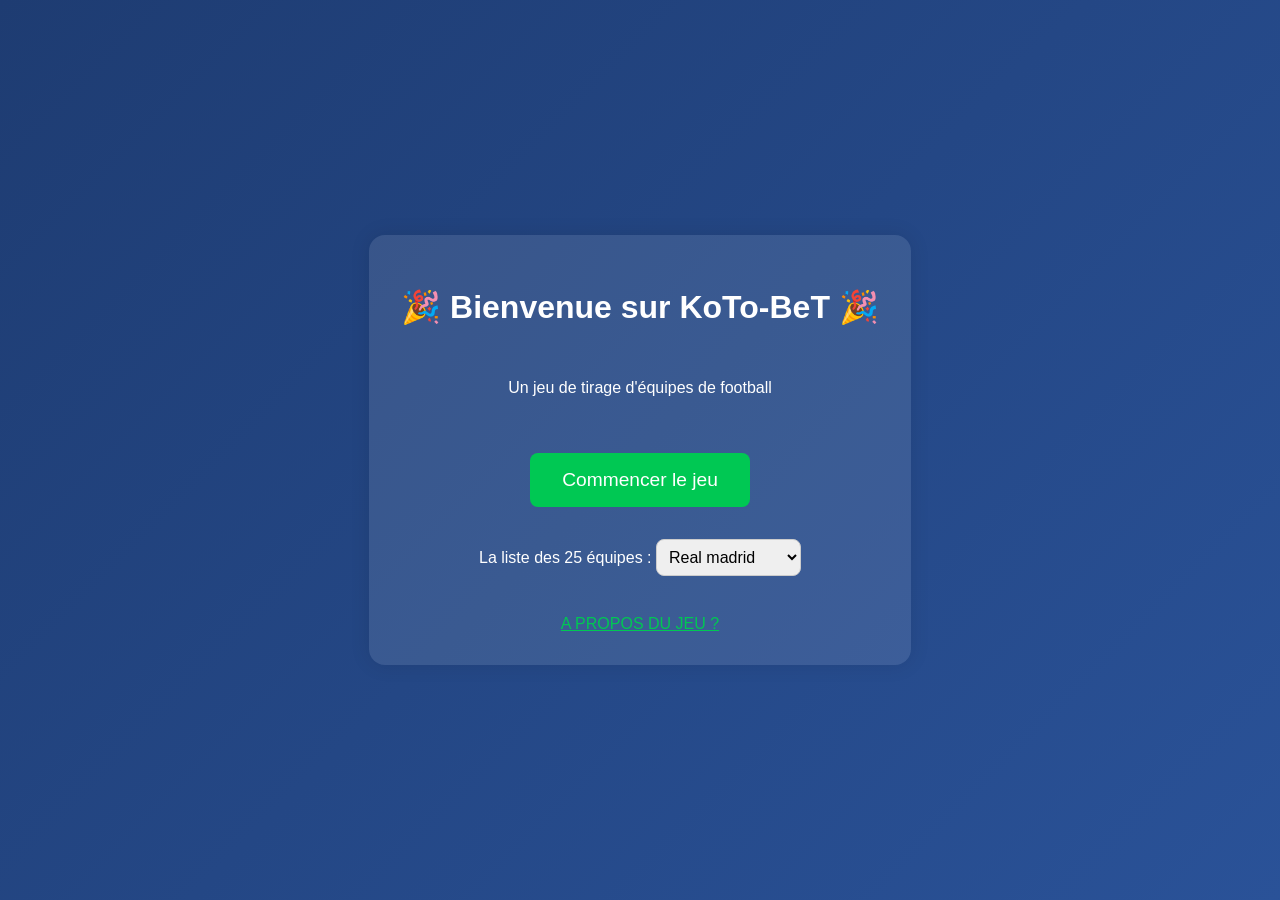
<file: index.html>
<!DOCTYPE html>
<html lang="fr">
<head>
  <meta charset="UTF-8" />
  <meta name="viewport" content="width=device-width, initial-scale=1.0" />
  <title>Bienvenue sur KoTo-BeT</title>
  <link rel="stylesheet" href="welcome.css" />
  <link rel="icon" type="image/png"  href="ChatGPT Image 29 avr. 2025, 20_20_49.png" />
</head>
<!-- <body>  <div class="container"> -->
  <!-- <div  class="list">
    <h4>LISTE DES EQUIPES ✍️ </h4>
    <ul>
      <li> 1 - REAL MADRID</li>
      <li> 2 - BARCELONE</li>
      <li> 3 - LIVERPOOL</li>
      <li> 4 - MAN UNITED</li>
      <li> 5 - CHELSEA</li>
      <li> 6 - ARSENAL</li>
      <li> 7 - BAYERN MUNICH</li>
      <li> 8 - PSG  </li>
      <li> 9 - JUVENTUS</li>
      <li> 10 - AC MILAN</li>
      <li> 11 - INTER</li>
      <li> 12 - MAN CITY</li>
      <li> 13 - ATM</li>
      <li> 14 - NAPOLI</li>
      <li> 15 - DORTMUND</li>
      <li> 16 - TOTTENHAM</li>
      <li> 17 - AJAX </li>
      <li> 18 - ROMA </li>
      <li> 19 - SEVILLE </li>
      <li> 20 - LAZIO</li>
      <li> 21 - PORTO </li>
      <li> 22 - BENFICA</li>
      <li> 23 - GALA</li>
      <li> 24 - CELTIC</li>
      <li> 25 - VALENCE</li>
    </ul>

  </div>
</div> -->

  <div class="welcome-container">
    <h1>🎉 Bienvenue sur KoTo-BeT 🎉</h1>
    <p>Un jeu de tirage d'équipes de football</p>
    <a href="welcomes.html" class="start-btn">Commencer le jeu</a>
  <div class="team" id="team">
      <label for="team"> La liste des 25 équipes :</label>
   <select id="team" name="team">
     <option value=""> Real madrid</option>
     <option value="">Barcelone </option>
     <option value=""> Liverpool</option>
     <option value="">Man united</option>
     <option value="">Chelsea</option>
     <option value="">Arsenal</option>
     <option value="">Bayern munich</option>
     <option value="">PSG</option>
     <option value="">Juventus</option>
     <option value="">AC Milan </option>          
     <option value="">Inter</option>
     <option value="">Man city</option>
     <option value="">ATM</option>
     <option value="">Napoli</option>
     <option value="">Dortmund</option>
     <option value="">Tothenham</option>
     <option value="">Ajax</option>
     <option value="">Roma</option>
     <option value="">Seville</option>
     <option value="">Lazio</option>
     <option value="">Porto</option>
     <option value="">Benfica</option>
     <option value="">Galatasaray</option>
     <option value="">Celtic</option>
     <option value="">Valence</option>
   </select>
  </div>
  <a href="notice.html">A PROPOS DU JEU ?</a>
  </div>

 
  
</body>
</html>
<!-- "REAL MADRID","BARCELONE","LIVERPOOL","MAN UNITED","CHELSEA",
"ARSENAL","BAYERN MUNICH","PSG","JUVENTUS","AC MILAN",
"INTER","MAN CITY","ATM","NAPOLI","DORTMUND","TOTTENHAM",
"AJAX","ROMA","SEVILLE","LAZIO","PORTO","BENFICA","GALA",
"CELTIC","VALENCE" -->
</file>
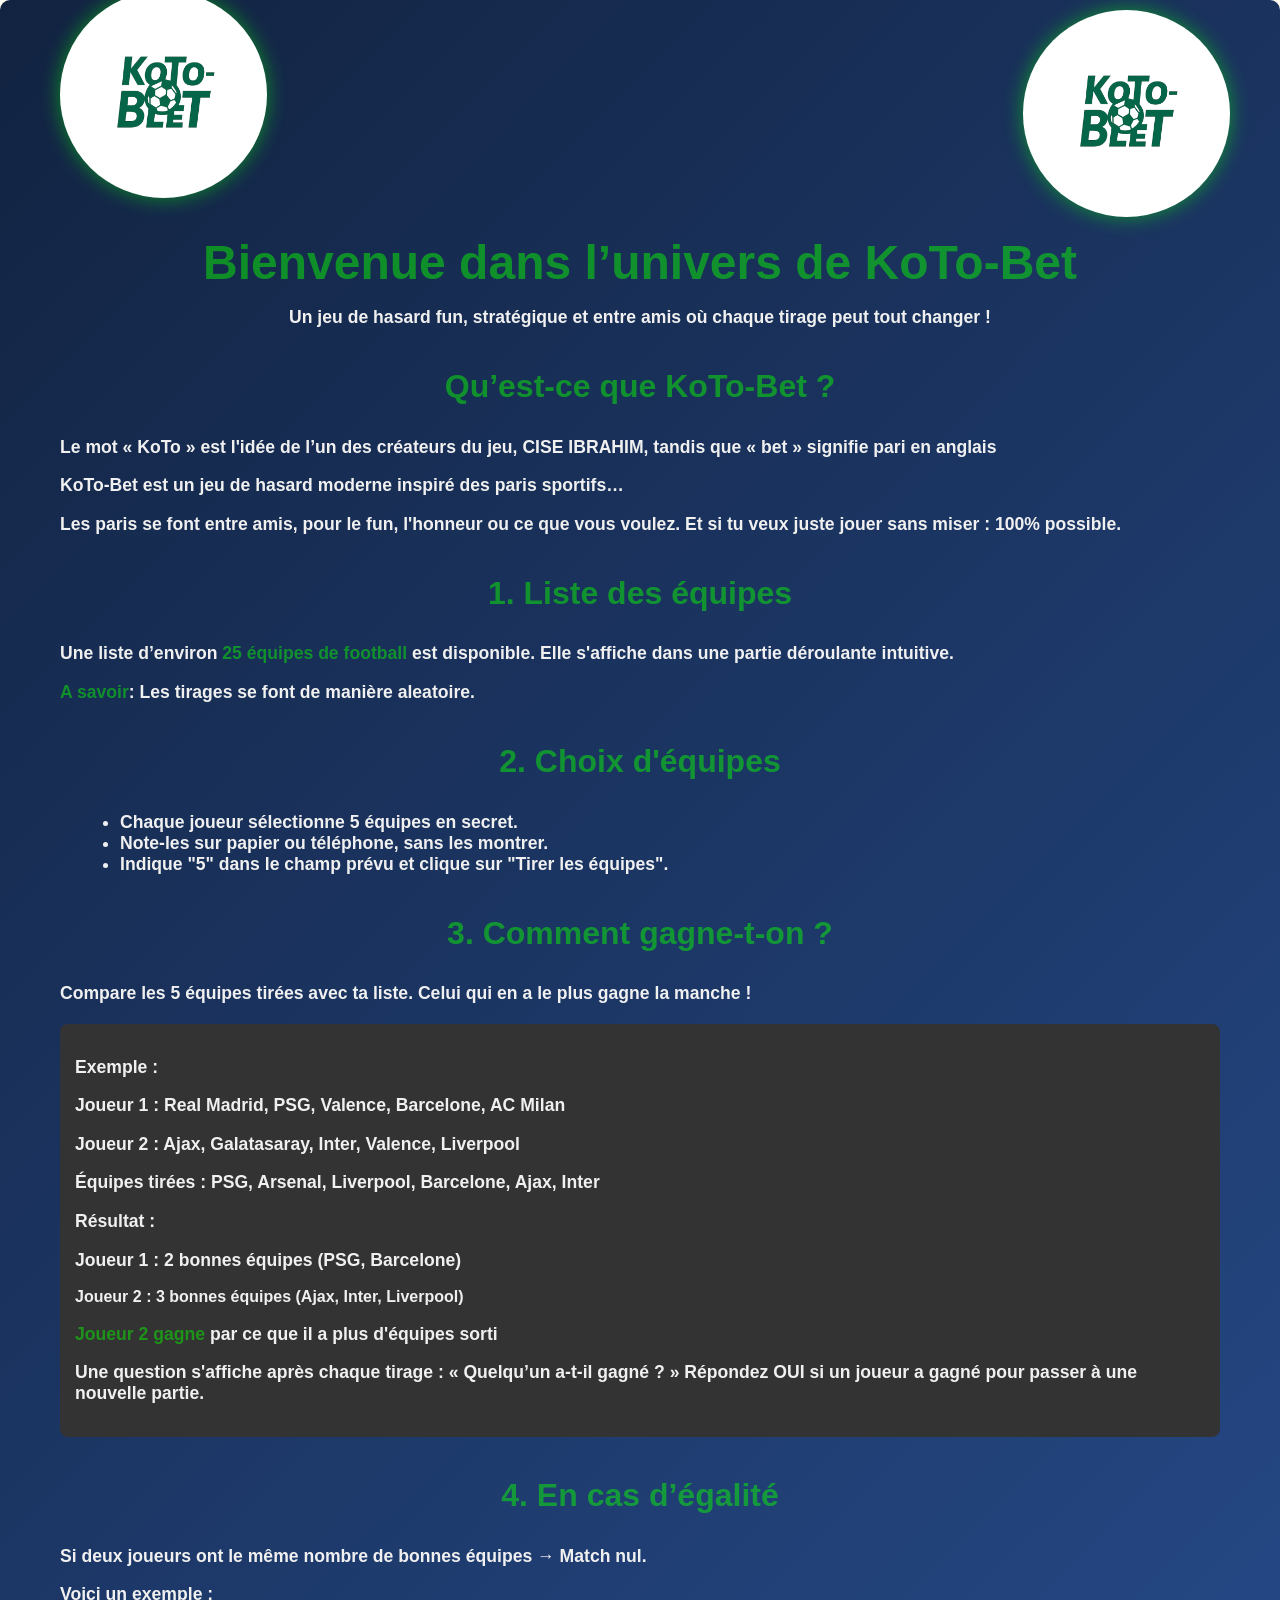
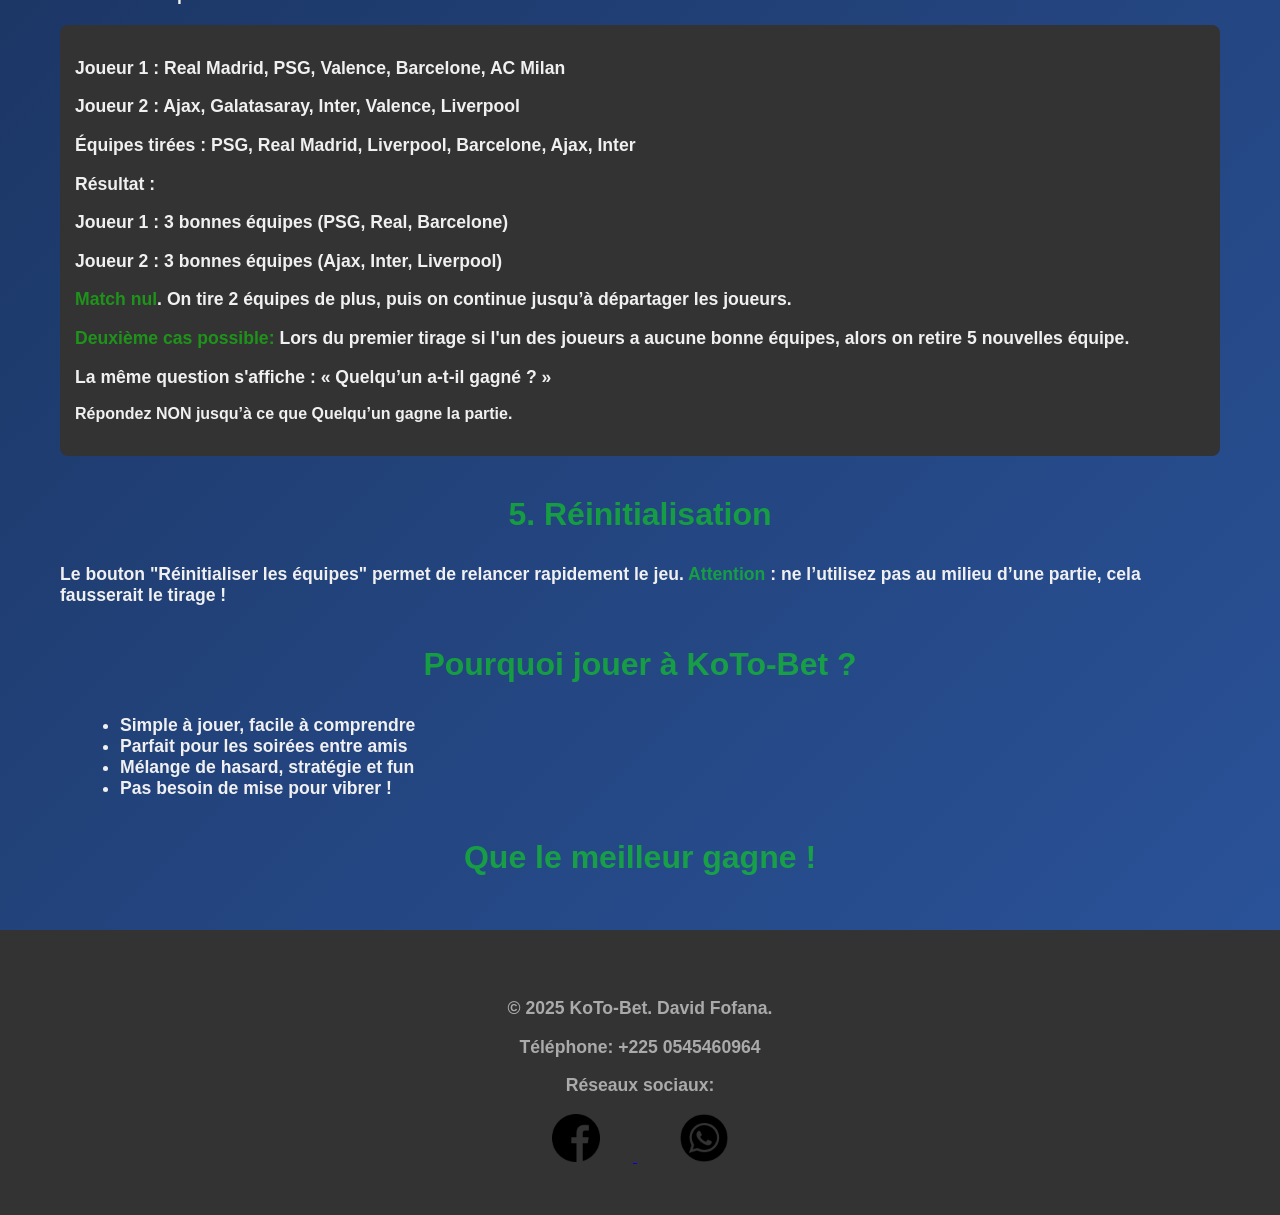
<file: notice.html>
<!DOCTYPE html>
<html lang="en">
<head>
    <meta charset="UTF-8">
    <meta name="viewport" content="width=device-width, initial-scale=1.0">
    <title>comment jouer ?</title>
    <link rel="stylesheet" href="notice.css">
    <link rel="icon" type="image/png"  href="ChatGPT Image 29 avr. 2025, 20_20_49.png" />
</head>
<body>
    
    <div class="container">
      <img src="ChatGPT Image 29 avr. 2025, 20_20_49.png" alt="logo" class="logo">
      <img src="ChatGPT Image 29 avr. 2025, 20_20_49.png" alt="logo" class="logo2">
        <h1> Bienvenue dans l’univers de KoTo-Bet</h1>
        <p id="center"><strong>Un jeu de hasard fun, stratégique et entre amis où chaque tirage peut tout changer !</p>
    
        <h2> Qu’est-ce que KoTo-Bet ?</h2>
        <p>Le mot « KoTo » est l'idée de l’un des créateurs du jeu, CISE IBRAHIM, tandis que « bet » signifie pari en anglais</p>
        <p>KoTo-Bet est un jeu de hasard moderne inspiré des paris sportifs… </p>
        <p>Les paris se font entre amis, pour le fun, l'honneur ou ce que vous voulez. Et si tu veux juste jouer sans miser : <strong>100% possible</strong>.</p>
    
        <h2> 1. Liste des équipes</h2>
        <p>Une liste d’environ <span class="highlight">25 équipes de football</span> est disponible. Elle s'affiche dans une partie déroulante intuitive. </p>
        <p><span class="highlight">A savoir</span>: Les tirages se font de manière aleatoire. </p>
    
        <h2> 2. Choix d'équipes</h2>
        <ul>
          <li>Chaque joueur sélectionne <strong>5 équipes en secret</strong>.</li>
          <li>Note-les sur papier ou téléphone, sans les montrer.</li>
          <li>Indique "5" dans le champ prévu et clique sur "Tirer les équipes".</li>
        </ul>
    
        <h2> 3. Comment gagne-t-on ?</h2>
        <p>Compare les 5 équipes tirées avec ta liste. Celui qui en a le plus gagne la manche !</p>
        <div class="example">
          <p><strong>Exemple :</strong></p>
          <p><strong>Joueur 1 :</strong> Real Madrid, PSG, Valence, Barcelone, AC Milan</p>
          <p><strong>Joueur 2 :</strong> Ajax, Galatasaray, Inter, Valence, Liverpool</p>
          <p><strong>Équipes tirées :</strong> PSG, Arsenal, Liverpool, Barcelone, Ajax, Inter</p>
          <P> Résultat :

           <P>Joueur 1 : 2 bonnes équipes (PSG, Barcelone)</P>
            
            Joueur 2 : 3 bonnes équipes (Ajax, Inter, Liverpool)
            </P>
           <P><span class="highlight"> Joueur 2 gagne</span> par ce que il a plus d'équipes sorti</P>
          <P>Une question s'affiche après chaque tirage : « Quelqu’un a-t-il gagné ? »
             Répondez OUI si un joueur a gagné pour passer à une nouvelle partie.</P>
        </div>
    
        <h2> 4. En cas d’égalité</h2>
        <p>Si deux joueurs ont le même nombre de bonnes équipes → <strong>Match nul</strong>.</p>
        <P>Voici un exemple :</P>
    <div class="example">
        <p><strong>Joueur 1 :</strong> Real Madrid, PSG, Valence, Barcelone, AC Milan</p>
        <p><strong>Joueur 2 :</strong> Ajax, Galatasaray, Inter, Valence, Liverpool</p>
        <p><strong>Équipes tirées :</strong> PSG, Real Madrid, Liverpool, Barcelone, Ajax, Inter</p>
        <p>Résultat :</p>
 
            <P>Joueur 1 : 3 bonnes équipes (PSG, Real, Barcelone)</P>
            
            <P>Joueur 2 : 3 bonnes équipes (Ajax, Inter, Liverpool)</P>
            <P><span class="highlight"> Match nul</span>. On tire 2 équipes de plus, puis on continue jusqu’à départager les joueurs.</p>
            <p><span class="highlight">Deuxième cas possible:</span> Lors du premier tirage si l'un des joueurs a aucune bonne équipes, alors on retire 5 nouvelles équipe. </p>
            
           <p> La même question s'affiche : « Quelqu’un a-t-il gagné ? »</p>
             Répondez NON jusqu’à ce que Quelqu’un gagne la partie.</p>
    </div>
    
        <h2> 5. Réinitialisation</h2>
        <p>Le bouton "Réinitialiser les équipes" permet de relancer rapidement le jeu. <span class="highlight">Attention</span> : ne l’utilisez pas au milieu d’une partie, cela fausserait le tirage !</p>
    
        <h2>Pourquoi jouer à KoTo-Bet ?</h2>
        <ul>
          <li>Simple à jouer, facile à comprendre</li>
          <li> Parfait pour les soirées entre amis</li>
          <li> Mélange de hasard, stratégie et fun</li>
          <li> Pas besoin de mise pour vibrer !</li>
        </ul>
    
        <h2 style="text-align: center;">Que le meilleur gagne ! </h2>
      </div>
    
      <footer>
        <p> &copy; 2025 KoTo-Bet. David Fofana.</p>
        <p>Téléphone: +225 0545460964</p>
        <p> Réseaux sociaux:</p>
        <a href="https://www.facebook.com/David Fofana" target="_blank">
          <img src="facebook (1).png" alt="logo3" class="logo3">
        </a>
        <a href="https://wa.me/2250545460964" target="_blank"">
          <img src="whatsapp.png" alt="logo4" class="logo4">
        </a>

      </footer>
</body>
</html>
</file>
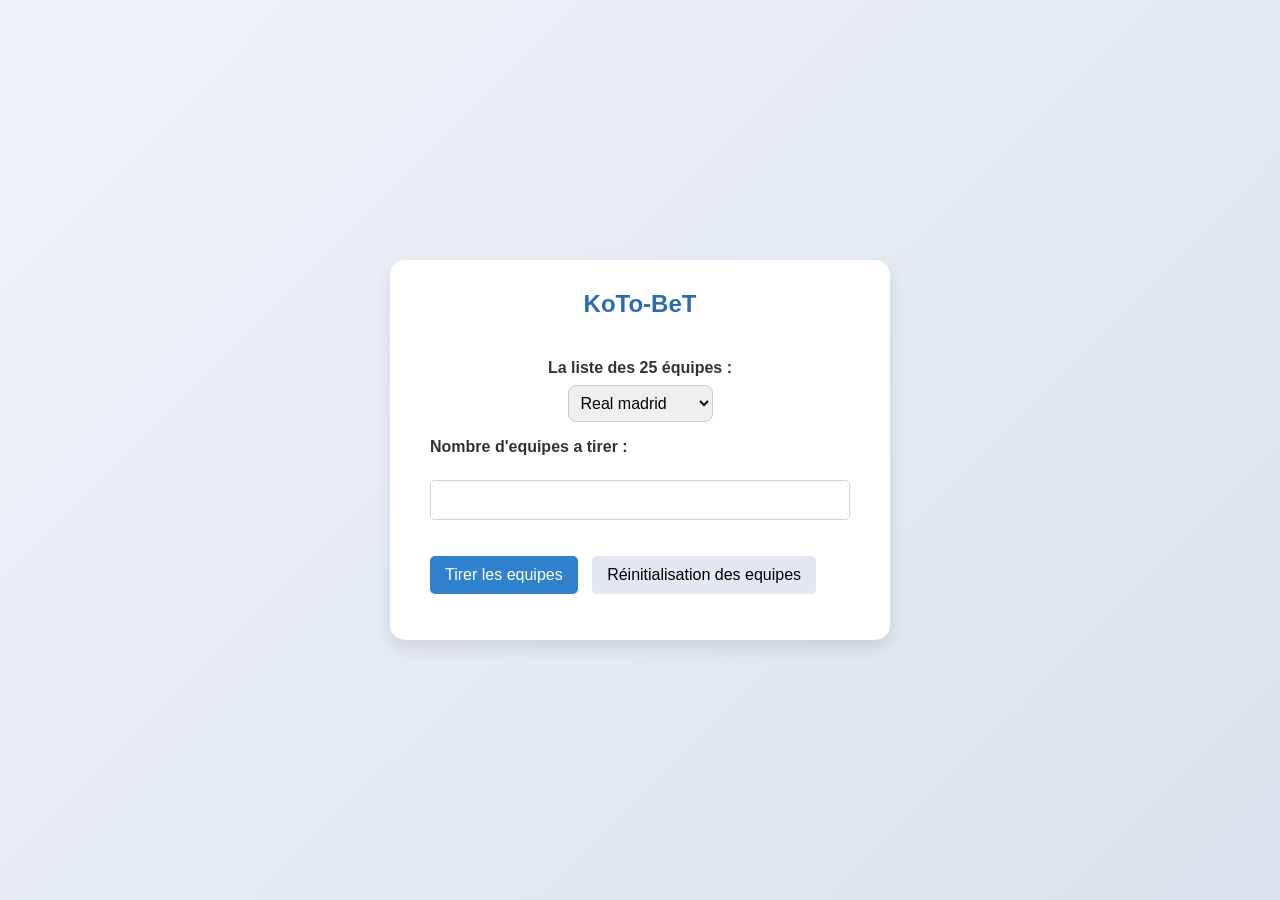
<file: welcomes.html>
<!DOCTYPE html>
<html lang="fr">
<head>
    <meta charset="UTF-8">
    <meta name="viewport" content="width=device-width, initial-scale=1.0">
    <title>koto-bet</title>
    <link rel="stylesheet" href="styles.css">
     <link rel="icon" type="image/png"  href="ChatGPT Image 29 avr. 2025, 20_20_49.png" />
</head>
<body>
  <!-- <div class="containe">
    <div  class="list">
      <h4>LISTE DES EQUIPES ✍️ </h4>
      <ul>
        <li> 1 - REAL MADRID</li>
        <li> 2 - BARCELONE</li>
        <li> 3 - LIVERPOOL</li>
        <li> 4 - MAN UNITED</li>
        <li> 5 - CHELSEA</li>
        <li> 6 - ARSENAL</li>
        <li> 7 - BAYERN MUNICH</li>
        <li> 8 - PSG</li>
        <li> 9 - JUVENTUS</li>
        <li> 10 - AC MILAN</li>
        <li> 11 - INTER</li>
        <li> 12 - MAN CITY</li>
        <li> 13 - ATM</li>
        <li> 14 - NAPOLI</li>
        <li> 15 - DORTMUND</li>
        <li> 16 - TOTTENHAM</li>
        <li> 17 - AJAX </li>
        <li> 18 - ROMA </li>
        <li> 19 - SEVILLE </li>
        <li> 20 - LAZIO</li>
        <li> 21 - PORTO</li>
        <li> 22 - BENFICA</li>
        <li> 23 - GALA</li>
        <li> 24 - CELTIC</li>
        <li> 25 - VALENCE</li>
      </ul>
  
    </div>
  </div> -->
    <div class="container">
        <h2 style="text-align: center;">KoTo-BeT</h2>
        <div class="team" id="team">
          <label for="team"> La liste des 25 équipes :</label>
       <select id="team" name="team">
         <option value=""> Real madrid</option>
         <option value="">Barcelone </option>
         <option value=""> Liverpool</option>
         <option value="">Man united</option>
         <option value="">Chelsea</option>
         <option value="">Arsenal</option>
         <option value="">Bayern munich</option>
         <option value="">PSG</option>
         <option value="">Juventus</option>
         <option value="">AC Milan </option>          
         <option value="">Inter</option>
         <option value="">Man city</option>
         <option value="">ATM</option>
         <option value="">Napoli</option>
         <option value="">Dortmund</option>
         <option value="">Tothenham</option>
         <option value="">Ajax</option>
         <option value="">Roma</option>
         <option value="">Seville</option>
         <option value="">Lazio</option>
         <option value="">Porto</option>
         <option value="">Benfica</option>
         <option value="">Galatasaray</option>
         <option value="">Celtic</option>
         <option value="">Valence</option>
       </select>
      </div>
        <label> Nombre d'equipes a tirer :</label>     
        <input type="number" id="nombre" min="1" max="25" />
        <div class="action">
            <button onclick="tirerEquipes()"> Tirer les equipes </button>
            <button onclick="resetEquipes()"> Réinitialisation des equipes</button>
        </div>
          <div id="resultat" class="result-wrapper"></div>
          <div id="controle" style="display:none;">
            <p>Quelqu'un a t-il gagné ?</p>
            <button onclick="recommencer(true)">Oui</button>
            <button onclick="recommencer(false)">Non</button>
          </div>

    </div>
    <script src="script.js"></script>   
</body>
</html>
</file>
<file: welcome.css>
body {
    margin: 0;
    padding: 0;
    font-family: 'Segoe UI', sans-serif;
    background: linear-gradient(135deg, #1e3c72, #2a5298);
    height: 100vh;
    display: flex;
    justify-content: center;
    align-items: center;
    color: white;
  }
  
  .welcome-container {
    text-align: center;
    background: rgba(255, 255, 255, 0.1);
    padding: 2rem;
    border-radius: 1rem;
    box-shadow: 0 0 20px rgba(0, 0, 0, 0.1);
    display: flex;
    flex-direction: column;
    gap: 1rem;
    align-items: center;
    
  }
  
  .start-btn {
    display: inline-block;
    margin-top: 1.5rem;
    padding: 1rem 2rem;
    background: #00c853;
    color: white;
    font-size: 1.2rem;
    text-decoration: none;
    border-radius: 8px;
    transition: background 0.3s;
  }
  
  .start-btn:hover {
    background: #00a043;
  }
  /* .welcome-container:hover {
    font-size:25px ;
  } */

  .container {
    display: flex;
    align-items: flex-start;
    justify-content: flex-start;
    padding: 20px;
  }
  
  .list{
    width: 200px;
    color: white;
    margin-right: 75px;
  }
  
  .list ul {
    list-style: none;
    padding: 0;
    
  }
  
  .list li {
    margin-bottom: 6px;
    text-decoration: none;
    transition: 0.7s;
   
  }
  
 li:hover{
    background-color: #00c853;
    border-radius: 3px;
    color: black;
    font-size: larger;
  }

  
  h4 {
    color: #38a169;
   
  }
 body {
    margin: 0;
    padding: 0;
    font-family: 'Segoe UI', sans-serif;
    background: linear-gradient(135deg, #1e3c72, #2a5298);
    height: 100vh;
    display: flex;
    justify-content: center;
    align-items: center;
    color: white;
  }

  
.team {
  margin-top: 1rem;
}

select {
  padding: 0.5rem;
  font-size: 1rem;
  border-radius: 8px;
  border: 1px solid #ccc;
}

a {
 margin-top: 23px;
  color: #00c853;
}

a:hover {
  color: black;
}
  /* .welcome-container {
    text-align: center;
    background: rgba(255, 255, 255, 0.1);
    padding: 2rem;
    border-radius: 1rem;
    box-shadow: 0 8px 20px rgba(0, 0, 0, 0.3);
    transition: 1s;
  }
  
  .start-btn {
    display: inline-block;
    margin-top: 1.5rem;
    padding: 1rem 2rem;
    background: #00c853;
    color: white;
    font-size: 1.2rem;
    text-decoration: none;
    border-radius: 8px;
    transition: background 0.3s;
  }
  
  .start-btn:hover {
    background: #00a043;
  }

  .welcome-container:hover {
    font-size:25px ;
  } */
</file>
<file: notice.css>
body {
    margin:0 ;
    font-family: 'Poppins', sans-serif;
    color: #f0f0f0;
    
  }

  h1, h2, h3 {
    color: rgba(9, 255, 0, 0.473);
    text-align: center;
  }

  h1 {
    font-size: 3rem;
    margin-bottom: 10px;
  }

  h2 {
    font-size: 2rem;
    margin-top: 40px;
    border-bottom: 2px;
    padding-bottom: 5px;
  }

  p, li {
    font-size: 1.1rem;
  }

  #center {
    text-align: center;
  }

  .container {
    background: linear-gradient(  135deg , #122341, #2a5298);
    padding: 60px;
    padding-bottom: 23px;
    margin-bottom: -50px;
    border-radius: 10px 10px 0 0;
    box-shadow: 0 0 20px rgba(255, 215, 0, 0.2);
  }

  .highlight {
    color: rgba(9, 255, 0, 0.473);
    font-weight: bold;
  }

  .example {
    background-color: #333;
   
    padding: 15px;
    margin: 20px 0;
    border-radius: 8px;
  }

  ul {
    margin-left: 20px;
  }

  footer {
    padding: 50px;
    padding-top: px;
    background-color: #333;
    text-align: center;
    margin-top: 50px;
    font-size: 0.9rem;
    color: #aaa;
    
  }

  .logo{
    max-width: 12%;
    padding: 34px;
    background-color: white;
    border-radius: 150px;
    box-shadow: 0 0 20px rgba(9, 255, 0, 0.473);
    margin-left: 83%;
    margin-bottom: -50px;
    margin-top: -50px;
  }
  .logo:hover{
    transform: scale(1.1);
    transition: 0.5s;
  }
  .logo img{
    max-width: 100%;
    border-radius: 150px;
  }
  .logo2{
    max-width: 12%;
    padding: 34px;
    background-color: white;
    border-radius: 150px;
    box-shadow: 0 0 20px rgba(9, 255, 0, 0.473);
    margin-top: -180px;
    
  }
  .logo2:hover{
    transform: scale(1.1);
    transition: 0.5s;
  }
  .logo3{
    max-width: 3rem;
    margin-right: 33px;
    margin-left: 19px;
  }
  .logo4{
    max-width: 3rem;
    margin-left: 43px;
    margin-right: 19px;
  }
  .logo3:hover{
   
    border-radius: 50%;
    background-color: #2a5298;
   transition: 1.5s;  
  }
  .logo4:hover{
    
    border-radius: 50%;
    background-color: #44982a;
   transition: 1.5s;  
  }
</file>
<file: styles.css>
*{
    margin: 0;
    padding: 0;
    box-sizing: border-box;
}

body {
    font-family: 'Segoe UI', Tahoma, Geneva, Verdana, sans-serif;                                                                                            
    background: linear-gradient(135deg, #f0f4f8, #d9e2ec);
    color: #333;
    min-height: 100vh;
    display: flex;
    align-items: center;
    justify-content: center;
    padding: 20px;
    
}

.container {
    background: #fff;
    padding: 30px 40px; 
    border-radius: 15px;
    max-width: 500px;
    box-shadow: 0 8px 16px rgba(0,0,0,0.1);
    width: 100%;
}

h2 {
    text-align: center;
    color: #2b6cb0;
    margin-bottom: 25px;
}

label {
    font-weight: bold;
    display: block;
    margin-bottom: 8px;
}

input[type="number"] {
    width: 100%;
    padding: 10px;
    border: 1px solid #cbd5e0;
    border-radius: 5px;
    margin-bottom: 20px;
    font-size: 16px;
}

.action button {
    padding: 10px 15px;
    margin-right: 10px;
    font-size: 16px;
    border: none;
    border-radius: 5px;
    cursor: pointer;
    transition: background 0.3s ease;
}

.action button:first-child {
    background-color: #3182ce;
    color: white;
}

.action button:first-child:hover {
    background-color: #2b6cb0;
}

.action button:last-child {
    background-color: #e2e8f0;
}

.action button:last-child:hover {
    background-color: #cbd5e0;
}

.result-wrapper h3 {
    margin-top: 25px;
}

.result-wrapper h3 {
    margin-bottom: 10px;
    color: #2d3748;
}

.result-wrapper ul {
    list-style: none;
    padding-left: 0;
}
.result-wrapper li {
    background: #edf2f7;
    padding: 10px;
    margin-bottom: 5px;
    border-radius: 5px;

}

#controle {
    text-align: center;
    margin-top: 20px;
}

#controle button {
    padding: 8px 12px;
    margin: 0 5px;
    border: none;
    border-radius: 5px;
    font-weight: bold;
    cursor: pointer;
   
}

#controle button:first-child {
    background: #38a169;
    color: white;
    
}

#controle button:last-child {
    background: #e53e3e;
    color: white;
    margin-top: 12px;
}

.containe {
    display: flex;
    align-items: flex-start;
    justify-content: flex-start;
    padding: 20px;
    
  }
  
  .list{
    width: 200px;
    color: white;
    margin-right: 75px;
    color: black;
  }
  
  .list ul {
    list-style: none;
    padding: 0;
    
  }
  
  .list li {    
    margin-bottom: 6px;
    text-decoration: none;
    transition: 0.7s;
   
  }
  
 li:hover{
    background-color: #3182ce;
    border-radius: 3px;
  
  }

  h4 {
    color: #38a169;
    margin-bottom: 10px;
  }


*{
    margin: 0;
    padding: 0;
    box-sizing: border-box;
}

body {
    font-family: 'Segoe UI', Tahoma, Geneva, Verdana, sans-serif;                                                                                            
    background: linear-gradient(135deg, #f0f4f8, #d9e2ec);
    color: #333;
    min-height: 100vh;
    display: flex;
    align-items: center;
    justify-content: center;
    padding: 20px;
    
}

.container {
    background: #fff;
    padding: 30px 40px; 
    border-radius: 15px;
    max-width: 500px;
    box-shadow: 0 8px 16px rgba(0,0,0,0.1);
    width: 100%;
    display: flex;
    flex-direction: column;
    gap: 1rem;
}

h2 {
    text-align: center;
    color: #2b6cb0;
    margin-bottom: 25px;
}

label {
    font-weight: bold;
    display: block;
    margin-bottom: 8px;
}

input[type="number"] {
    width: 100%;
    padding: 10px;
    border: 1px solid #cbd5e0;
    border-radius: 5px;
    margin-bottom: 20px;
    font-size: 16px;
}

.action button {
    padding: 10px 15px;
    margin-right: 10px;
    font-size: 16px;
    border: none;
    border-radius: 5px;
    cursor: pointer;
    transition: background 0.3s ease;
}

.action button:first-child {
    background-color: #3182ce;
    color: white;
}

.action button:first-child:hover {
    background-color: #2b6cb0;
}

.action button:last-child {
    background-color: #e2e8f0;
}

.action button:last-child:hover {
    background-color: #cbd5e0;
}

.result-wrapper h3 {
    margin-top: 25px;
}

.result-wrapper h3 {
    margin-bottom: 10px;
    color: #2d3748;
}

.result-wrapper ul {
    list-style: none;
    padding-left: 0;
}
.result-wrapper li {
    background: #edf2f7;
    padding: 10px;
    margin-bottom: 5px;
    border-radius: 5px;

}

#controle {
    text-align: center;
    margin-top: 20px;
}

#controle button {
    padding: 8px 12px;
    margin: 0 5px;
    border: none;
    border-radius: 5px;
    font-weight: bold;
    cursor: pointer;
}

#controle button:first-child {
    background: #38a169;
    color: white;
}

#controle button:last-child {
    background: #e53e3e;
    color: white;
}

select {
    padding: 0.5rem;
    font-size: 1rem;
    border-radius: 8px;
    border: 1px solid #ccc;
  }

  .team {
    text-align: center;
  }
</file>
